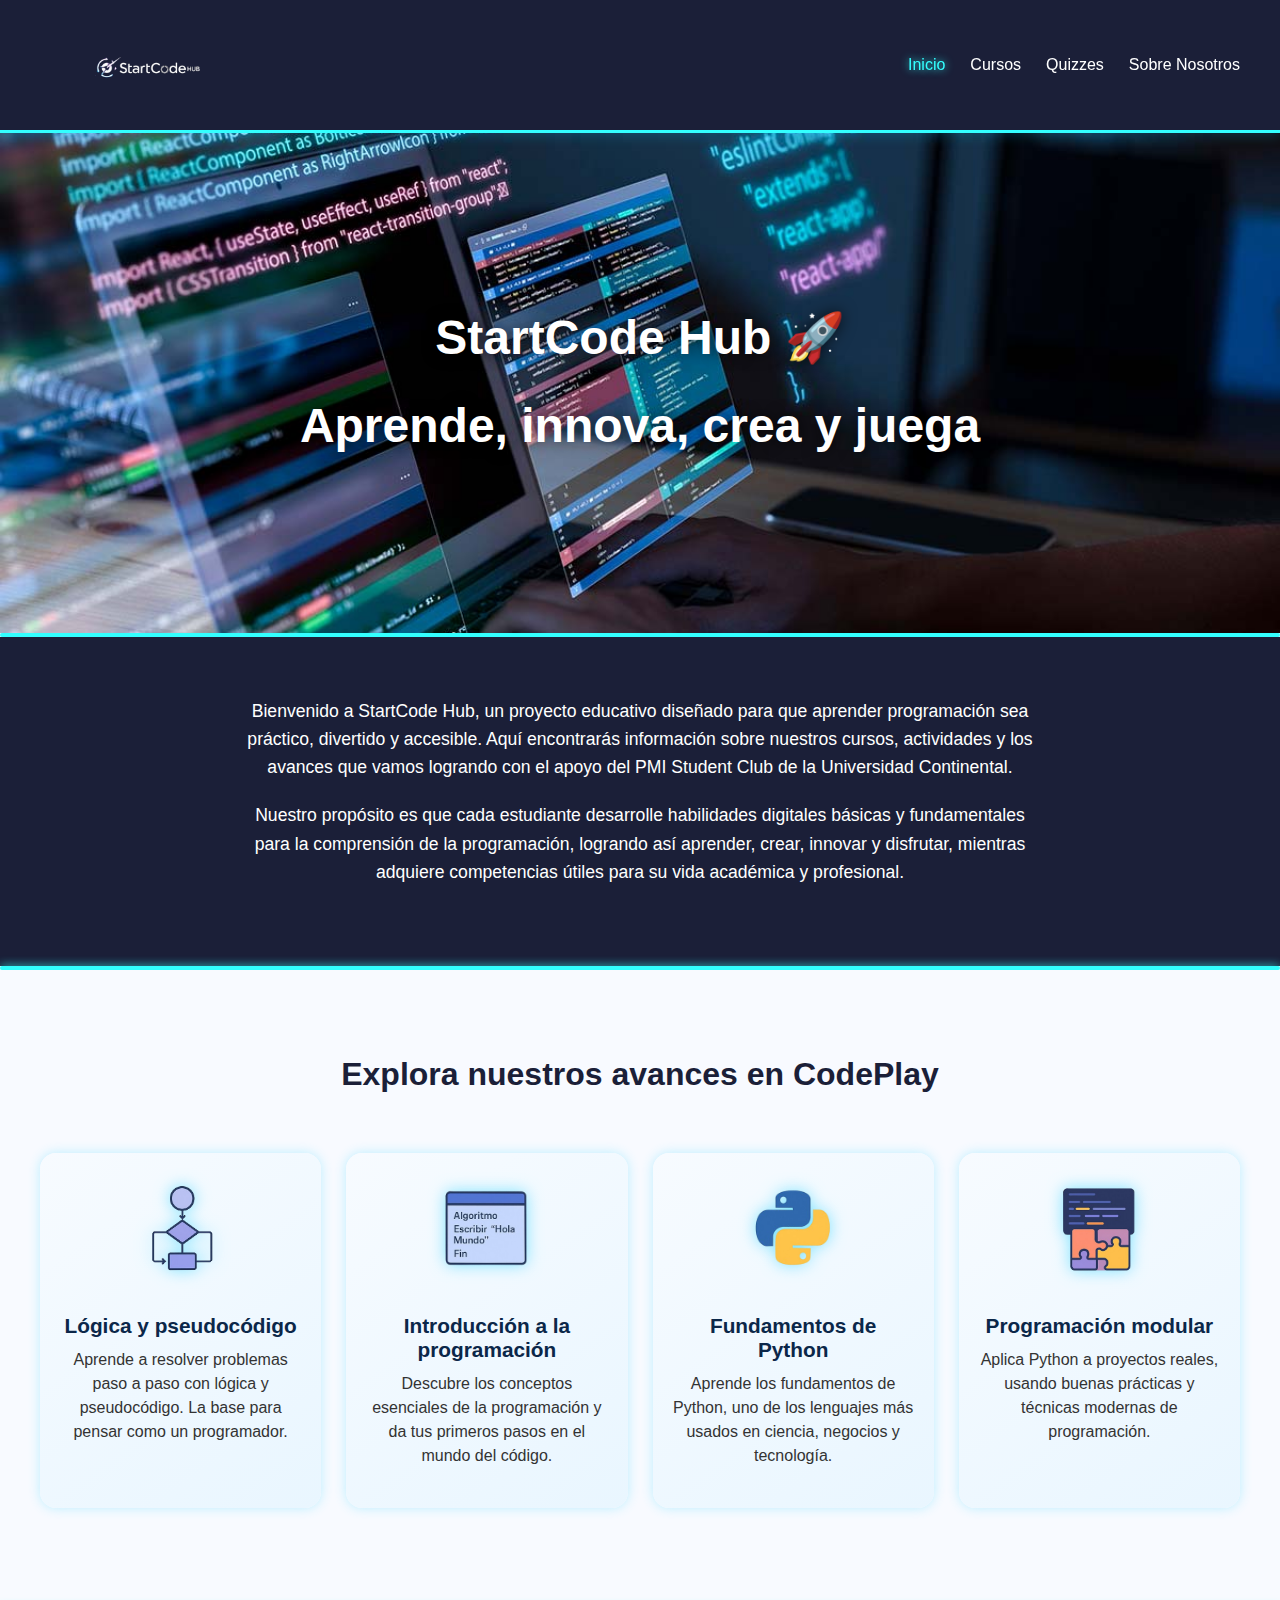
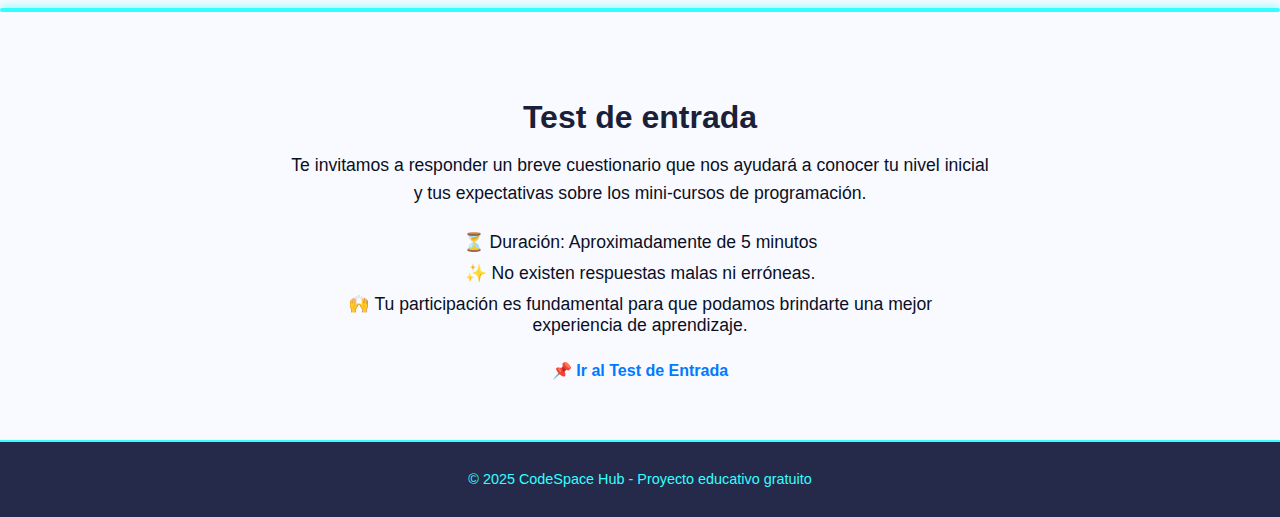
<file: index.html>
<!DOCTYPE html>
<html lang="es">
<head>
  <meta charset="UTF-8" />
  <meta name="viewport" content="width=device-width, initial-scale=1.0" />
  <title>CodeSpace Hub</title>
  <link rel="stylesheet" href="assets/css/style.css" />
</head>
<body>

  <!-- ===== BARRA SUPERIOR ===== -->
  <header>
    <img src="assets/img/logopfondot.png" alt="Logo CodeSpace Hub" class="logo" />
    <nav>
      <ul>
        <li><a href="index.html" class="active">Inicio</a></li>
        <li><a href="cursos.html">Cursos</a></li>
        <li><a href="quizzes.html">Quizzes</a></li>
        <li><a href="sobre.html">Sobre Nosotros</a></li>
      </ul>
    </nav>
  </header>

  <main>

    <!-- ===== SECCIÓN 1: Hero con imagen de fondo ===== -->
    <section class="hero">
      <div class="hero-text">

        <h1> 
          
          StartCode Hub 🚀 
        </h1>
        <h1>    Aprende, innova, crea y juega    </h1>
      </div>
      <hr class="barra-negra">
    </section>

<!-- ===== BARRA DIVISORIA CELSTE NEÓN ===== -->
<hr class="barra-negra"> 

    <!-- ===== SECCIÓN 2: Bienvenida ===== -->
<section class="bienvenida">
  <p>
    Bienvenido a StartCode Hub, un proyecto educativo diseñado para que aprender programación sea práctico, divertido y accesible.
    Aquí encontrarás información sobre nuestros cursos, actividades y los avances que vamos logrando con el apoyo del PMI Student Club de la Universidad Continental.
  </p>
  <p>
    Nuestro propósito es que cada estudiante desarrolle habilidades digitales básicas y fundamentales para la comprensión de la programación,
    logrando así aprender, crear, innovar y disfrutar, mientras adquiere competencias útiles para su vida académica y profesional.
  </p>
</section>

<hr class="barra-negra">

<!-- SECCIÓN 3: Cursos -->
<section class="cursos">
  <h2>Explora nuestros avances en CodePlay</h2>
  <div class="grid-cursos">
    <div class="curso">
      <img src="assets/img/Logica.png" alt="Lógica y pseudocódigo" class="curso-icon" />
      <h3>Lógica y pseudocódigo</h3>
      <p>Aprende a resolver problemas paso a paso con lógica y pseudocódigo. La base para pensar como un programador.</p>
    </div>

    <div class="curso">
      <img src="assets/img/pseint.png" alt="Introducción a la programación" class="curso-icon" />
      <h3>Introducción a la programación</h3>
      <p>Descubre los conceptos esenciales de la programación y da tus primeros pasos en el mundo del código.</p>
    </div>

    <div class="curso">
      <img src="assets/img/python.png" alt="Fundamentos de Python" class="curso-icon" />
      <h3>Fundamentos de Python</h3>
      <p>Aprende los fundamentos de Python, uno de los lenguajes más usados en ciencia, negocios y tecnología.</p>
    </div>

    <div class="curso">
      <img src="assets/img/modular.png" alt="Programación modular" class="curso-icon" />
      <h3>Programación modular</h3>
      <p>Aplica Python a proyectos reales, usando buenas prácticas y técnicas modernas de programación.</p>
    </div>
  </div>
</section>

<hr class="barra-negra">

  <!-- ===== SECCIÓN 4: Test de Entrada ===== -->
<section class="test">
  <h2>Test de entrada</h2>
  <p>
    Te invitamos a responder un breve cuestionario que nos ayudará a conocer tu nivel inicial y tus expectativas sobre los mini-cursos de programación.
  </p>
  <ul class="test-lista">
    <li>⏳ Duración: Aproximadamente de 5 minutos</li>
    <li>✨ No existen respuestas malas ni erróneas.</li>
    <li>🙌 Tu participación es fundamental para que podamos brindarte una mejor experiencia de aprendizaje.</li>
  </ul>
  <a href="https://docs.google.com/forms/d/e/1FAIpQLSfY0TjkY7BNmrWG6Jf2sMf_7D02r8FoTv1HV7PMcE6itMY6nQ/viewform?usp=dialog" target="_blank">
    📌 Ir al Test de Entrada
  </a>
</section>

  </main>

  <footer>
    <p>© 2025 CodeSpace Hub - Proyecto educativo gratuito</p>
  </footer>

</body>
</html>
</file>
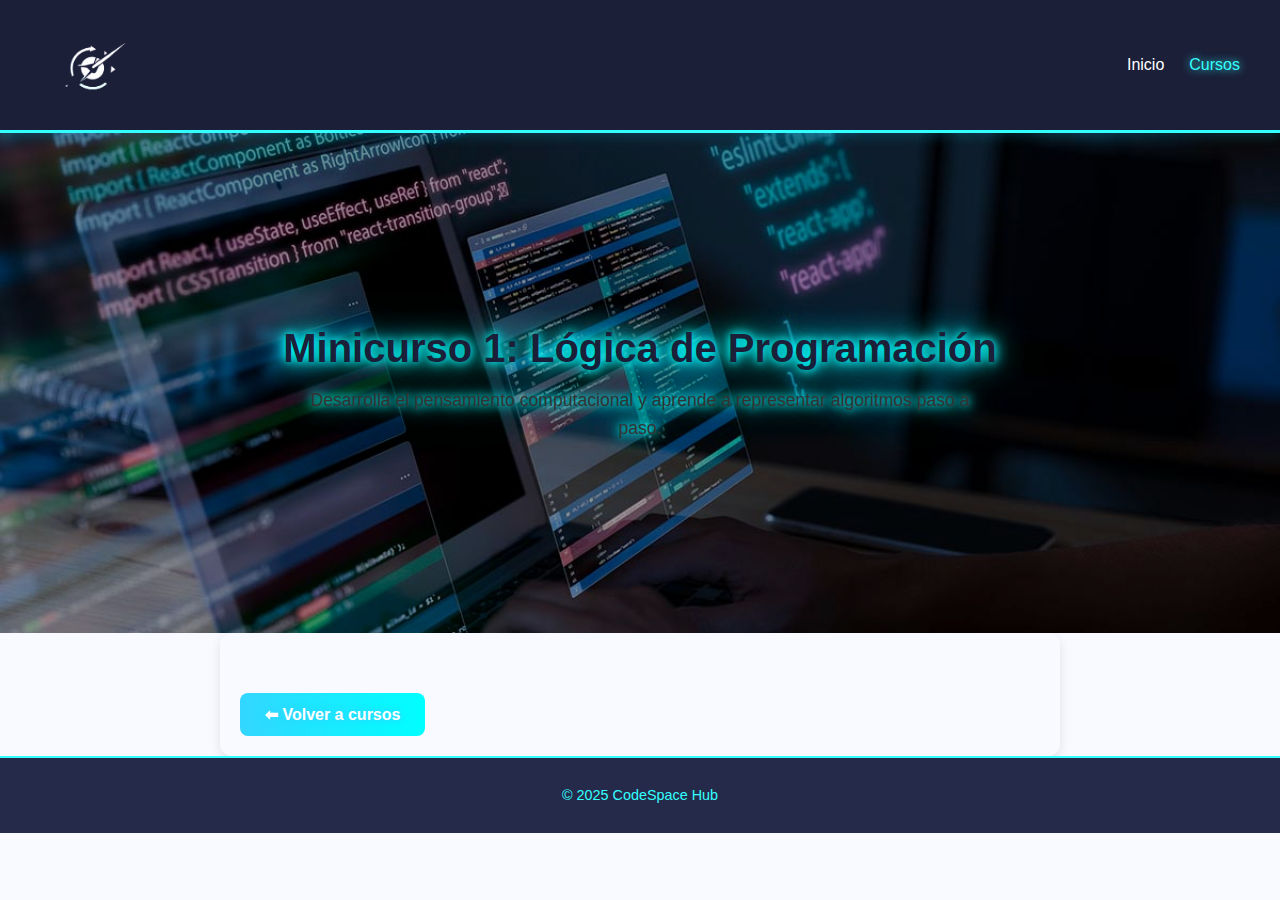
<file: curso.html>
<!DOCTYPE html>
<html lang="es">
<head>
  <meta charset="UTF-8">
  <meta name="viewport" content="width=device-width, initial-scale=1.0">
  <title>Curso - CodeSpace Hub</title>
  <link rel="stylesheet" href="assets/css/style.css">
</head>
<body>
  <!-- HEADER -->
  <header>
    <img src="assets/img/logofondo.png" alt="Logo" class="logo">
    <nav>
      <ul>
        <li><a href="index.html">Inicio</a></li>
        <li><a href="cursos.html" class="active">Cursos</a></li>
      </ul>
    </nav>
  </header>

  <!-- HERO DINÁMICO -->
  <section class="hero hero-dinamico">
    <h1 id="titulo-curso">Cargando curso...</h1>
    <p id="descripcion-curso"></p>
  </section>

  <!-- DETALLE DEL CURSO -->
  <main class="detalle">
    <ul id="contenido-curso"></ul>
    <a href="cursos.html" class="volver-cursos">⬅ Volver a cursos</a>
  </main>

  <footer>
    <p>© 2025 CodeSpace Hub</p>
  </footer>

  <script src="assets/js/script.js"></script>
</body>
</html>
</file>
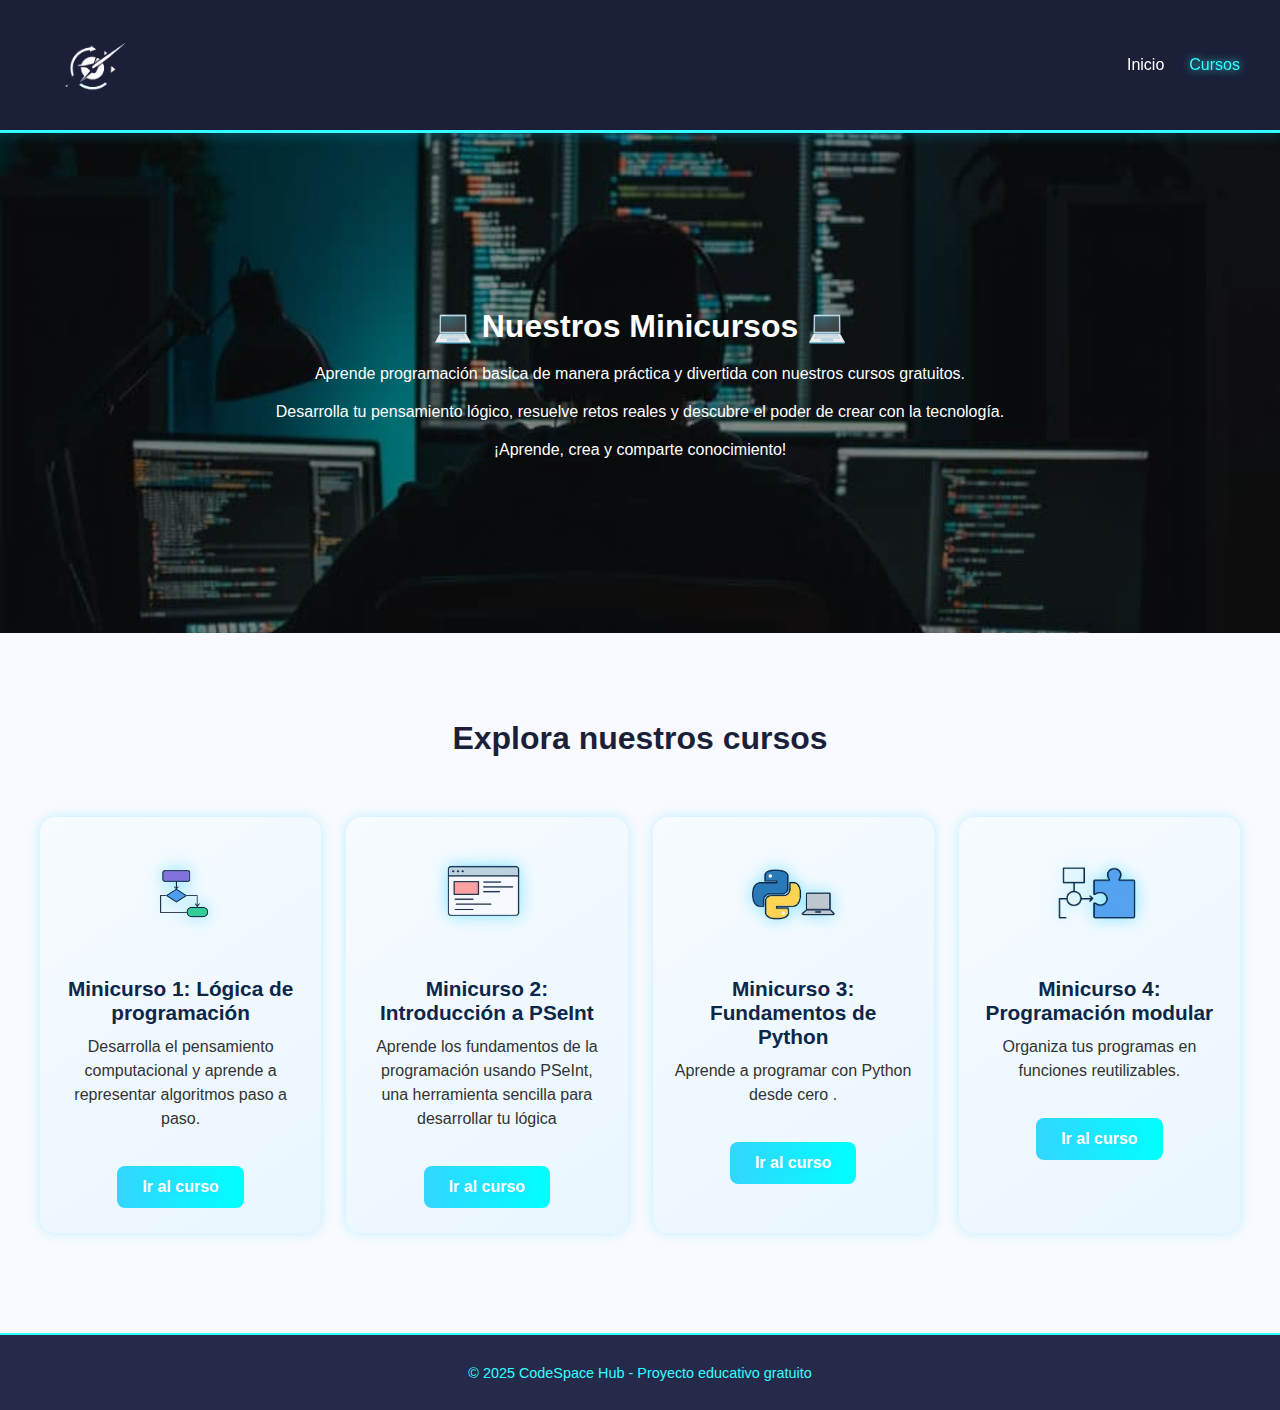
<file: cursos.html>
<!DOCTYPE html>
<html lang="es">
<head>
  <meta charset="UTF-8">
  <meta name="viewport" content="width=device-width, initial-scale=1.0">
  <title>Cursos - CodeSpace Hub</title>
  <link rel="stylesheet" href="assets/css/style.css">
</head>
<body>
  <!-- HEADER -->
  <header>
    <img src="assets/img/logofondo.png" alt="Logo" class="logo">
    <nav>
      <ul>
        <li><a href="index.html">Inicio</a></li>
        <li><a href="cursos.html" class="active">Cursos</a></li>
      </ul>
    </nav>
  </header>

  <!-- MAIN -->
  <main>
    <!-- HERO SOLO PARA CURSOS -->
    <section class="hero hero-cursos">
      <h1>💻 Nuestros Minicursos 💻</h1>
      <p>Aprende programación basica de manera práctica y divertida con nuestros cursos gratuitos.</p>
      <p> Desarrolla tu pensamiento lógico, resuelve retos reales y descubre el poder de crear con la tecnología.</p>
      <p> ¡Aprende, crea y comparte conocimiento!</p>
    </section>

    <!-- SECCIÓN DE CURSOS -->
    <section class="cursos">
      <h2>Explora nuestros cursos</h2>
      <div class="grid-cursos">
        <div class="curso">
          <img src="assets/img/progrmacion.png" class="curso-icon" alt="Lógica">
          <h3>Minicurso 1: Lógica de programación</h3>
          <p>Desarrolla el pensamiento computacional y aprende a representar algoritmos paso a paso.</p>
          <a href="curso.html?curso=1" class="btn-curso">Ir al curso</a>
        </div>

        <div class="curso">
          <img src="assets/img/pseint1.png" class="curso-icon" alt="PSeInt">
          <h3>Minicurso 2: Introducción a PSeInt</h3>
          <p>Aprende los fundamentos de la programación usando PSeInt, una herramienta sencilla para desarrollar tu lógica </p>
          <a href="curso.html?curso=2" class="btn-curso">Ir al curso</a>
        </div>

        <div class="curso">
          <img src="assets/img/python1.png" class="curso-icon" alt="Python">
          <h3>Minicurso 3: Fundamentos de Python</h3>
          <p>Aprende a programar con Python desde cero .</p>
          <a href="curso.html?curso=3" class="btn-curso">Ir al curso</a>
        </div>

        <div class="curso">
          <img src="assets/img/modular1.png" class="curso-icon" alt="Modularización">
          <h3>Minicurso 4: Programación modular</h3>
          <p>Organiza tus programas en funciones reutilizables.</p>
          <a href="curso.html?curso=4" class="btn-curso">Ir al curso</a>
        </div>
      </div>
    </section>
  </main>

  <footer>
    <p>© 2025 CodeSpace Hub - Proyecto educativo gratuito</p>
  </footer>
</body>
</html>
</file>
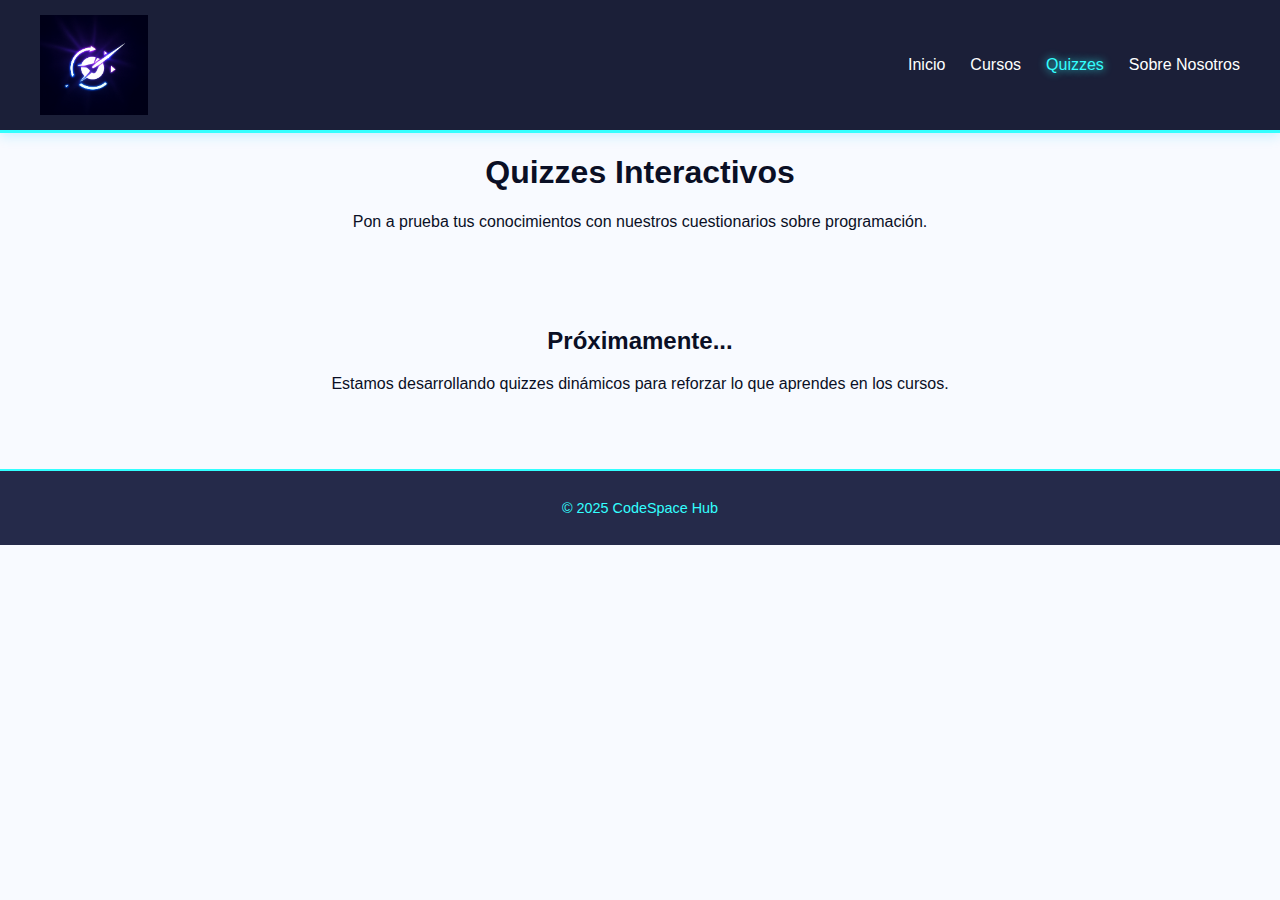
<file: quizzes.html>
<!DOCTYPE html>
<html lang="es">
<head>
  <meta charset="UTF-8">
  <title>Quizzes - CodeSpace Hub</title>
  <link rel="stylesheet" href="assets/css/style.css">
</head>
<body>
  <header>
    <img src="assets/img/logosolo.png" alt="Logo CodeSpace Hub" class="logo">
    <nav>
      <ul>
        <li><a href="index.html">Inicio</a></li>
        <li><a href="cursos.html">Cursos</a></li>
        <li><a href="quizzes.html" class="active">Quizzes</a></li>
        <li><a href="sobre.html">Sobre Nosotros</a></li>
      </ul>
    </nav>
  </header>

  <main>
    <h1>Quizzes Interactivos</h1>
    <p>Pon a prueba tus conocimientos con nuestros cuestionarios sobre programación.</p>

    <section>
      <h2>Próximamente...</h2>
      <p>Estamos desarrollando quizzes dinámicos para reforzar lo que aprendes en los cursos.</p>
    </section>
  </main>

  <footer>
    <p>© 2025 CodeSpace Hub</p>
  </footer>
</body>
</html>
</file>
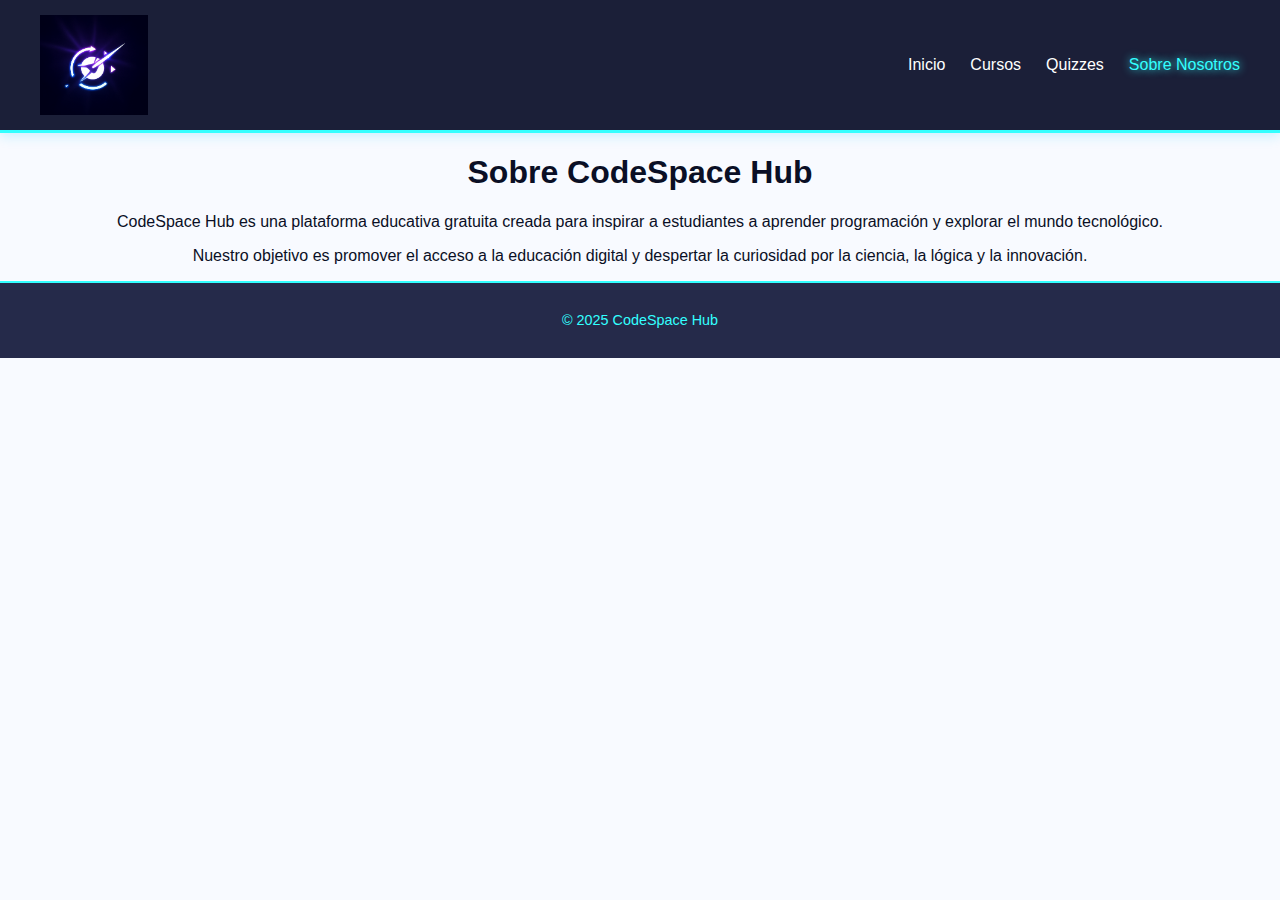
<file: sobre.html>
<!DOCTYPE html>
<html lang="es">
<head>
  <meta charset="UTF-8">
  <title>Sobre Nosotros - CodeSpace Hub</title>
  <link rel="stylesheet" href="assets/css/style.css">
</head>
<body>
  <header>
    <img src="assets/img/logosolo.png" alt="Logo CodeSpace Hub" class="logo">
    <nav>
      <ul>
        <li><a href="index.html">Inicio</a></li>
        <li><a href="cursos.html">Cursos</a></li>
        <li><a href="quizzes.html">Quizzes</a></li>
        <li><a href="sobre.html" class="active">Sobre Nosotros</a></li>
      </ul>
    </nav>
  </header>

  <main>
    <h1>Sobre CodeSpace Hub</h1>
    <p>
      CodeSpace Hub es una plataforma educativa gratuita creada para inspirar a estudiantes
      a aprender programación y explorar el mundo tecnológico.
    </p>
    <p>
      Nuestro objetivo es promover el acceso a la educación digital y despertar la curiosidad
      por la ciencia, la lógica y la innovación.
    </p>
  </main>

  <footer>
    <p>© 2025 CodeSpace Hub</p>
  </footer>
</body>
</html>
</file>
<file: assets/css/style.css>
/* === PALETA FUTURISTA CLARA === */
:root {
  --fondo-barra: #1B1F38;      /* Barra superior oscura */
  --fondo-principal: #F8FAFF;  /* Fondo muy claro */
  --brillo-violeta: #B37AFF;
  --brillo-azul: #33FFFF;
  --texto-oscuro: #0A0F25;
  --texto-blanco: #FFFFFF;
  --detalle-azul: #5CA8FF;
}

/* === ESTILO GENERAL === */
body {
  background-color: var(--fondo-principal);
  color: var(--texto-oscuro);
  font-family: 'Poppins', sans-serif;
  margin: 0;
  padding: 0;
}

main {
  text-align: center;
  background-color: var(--fondo-principal);
}

/* === ENCABEZADO === */
header {
  background-color: var(--fondo-barra);
  border-bottom: 3px solid var(--brillo-azul);
  padding: 15px 40px;
  display: flex;
  justify-content: space-between;
  align-items: center;
  box-shadow: 0 3px 12px rgba(0, 207, 255, 0.2);
  position: sticky;
  top: 0;
  z-index: 1000;
}

header .logo {
  height: 100px;
  width: auto;
}

/* === MENÚ === */
nav ul {
  list-style: none;
  display: flex;
  gap: 25px;
  margin: 0;
  padding: 0;
}

nav ul li a {
  color: var(--texto-blanco);
  text-decoration: none;
  font-weight: 500;
  transition: color 0.3s, text-shadow 0.3s;
}

nav ul li a:hover,
nav ul li a.active {
  color: var(--brillo-azul);
  text-shadow: 0 0 8px var(--brillo-azul);
}

/* === HERO === */
.hero {
  position: relative;
  background-image: url('../img/progra3.jpg');
  background-size: cover;
  background-position: center;
  background-repeat: no-repeat;
  color: var(--texto-blanco);
  height: 500px;
  display: flex;
  flex-direction: column;
  justify-content: center;
  align-items: center;
  text-align: center;
  padding: 0 20px;
  margin-bottom: 0; /* elimina espacio blanco inferior */
}

.hero-text h1 {
  font-size: 3em;
  text-shadow: 0 0 15px rgba(0,0,0,0.7);
}

/* === BARRAS DIVISORIAS NEÓN === */
.barra-negra {
  border: none;
  height: 4px;
  background-color: var(--brillo-azul);
  margin: 0; /* sin espacio arriba ni abajo */
  border-radius: 2px;
  box-shadow: 0 0 10px var(--brillo-azul);
}

/* === SECCIONES === */
section {
  margin: 0; /* elimina márgenes externos */
  padding: 60px 20px;
  box-sizing: border-box;
}

/* === SECCIÓN 1: BIENVENIDA === */
.bienvenida {
  width: 100%;
  background-color: #1B1F38;
  color: #FFFFFF;
  text-align: center;
}

.bienvenida p {
  max-width: 800px;
  margin: 0 auto 20px;
  line-height: 1.6;
  font-size: 1.1em;
}

/* === SECCIÓN 2: CURSOS === */
.cursos {
  text-align: center;
  background-color: var(--fondo-principal);
}

.cursos h2 {
  font-size: 2em;
  color: var(--fondo-barra);
  margin-bottom: 20px;
}

/* === CUADRÍCULA DE CURSOS === */
.grid-cursos {
  display: grid;
  grid-template-columns: repeat(auto-fit, minmax(220px, 1fr));
  gap: 25px;
  padding: 30px 20px;
}

/* === TARJETAS DE CURSO === */
.curso {
  background-color: #f0f6ff;
  padding: 25px;
  border-radius: 12px;
  box-shadow: 0 4px 12px rgba(0,0,0,0.1);
  font-weight: bold;
  transition: transform 0.3s, box-shadow 0.3s;
  display: flex;
  flex-direction: column;
  align-items: center;
  justify-content: flex-start;
}

.curso:hover {
  transform: scale(1.03);
  box-shadow: 0 0 15px rgba(51, 214, 255, 0.5);
}

/* === ICONOS DE LOS CURSOS (encima del título) === */
.curso-icon {
  width: 80px;            /* Tamaño pequeño */
  height: auto;
  display: block;
  margin: 0 auto 10px;    /* Centra y separa del título */
  object-fit: contain;
  transition: transform 0.3s ease;
}

.curso:hover .curso-icon {
  transform: scale(1.1);  /* Pequeño zoom al pasar el mouse */
}

/* === TÍTULO Y TEXTO === */
.curso h3 {
  margin-bottom: 10px;
  color: var(--fondo-barra);
  font-size: 1.2em;
}

.curso p {
  font-weight: normal;
  color: #333;
  line-height: 1.5;
  font-size: 0.95em;
  margin: 0;
}

/* === BOTONES GENERALES === */
.btn {
  display: inline-block;
  margin-top: 25px;
  padding: 12px 25px;
  background: linear-gradient(90deg, var(--brillo-violeta), var(--brillo-azul));
  color: var(--texto-blanco);
  border: none;
  border-radius: 8px;
  text-decoration: none;
  font-weight: bold;
  transition: transform 0.3s, box-shadow 0.3s;
}

.btn:hover {
  transform: scale(1.05);
  box-shadow: 0 0 20px var(--brillo-azul);
}

/* === SECCIÓN 4: TEST DE ENTRADA === */
.test {
  text-align: center;
  padding: 60px 20px;
  background-color: var(--fondo-principal);
}

.test h2 {
  color: var(--fondo-barra);
  font-size: 2em;
  margin-bottom: 15px;
}

.test p {
  font-size: 1.1em;
  max-width: 700px;
  margin: 0 auto 25px auto;
  line-height: 1.6;
}

.test-lista {
  list-style: none; /* Quita los puntos */
  padding: 0;
  margin: 0 auto 25px auto;
  max-width: 600px;
}

.test-lista li {
  margin-bottom: 10px;
  font-size: 1.1em;
}

.test a {
  color: #007bff;
  text-decoration: none;
  font-weight: bold;
}

.test a:hover {
  text-decoration: underline;
}

/* === FOOTER === */
footer {
  text-align: center;
  padding: 15px 0;
  background-color: #252A4A;
  color: var(--brillo-azul);
  font-size: 0.9em;
  border-top: 2px solid var(--brillo-azul);
}

/* === AJUSTE DE ESPACIOS ENTRE SECCIONES === */
.hero, .bienvenida, .cursos, .test {
  margin: 0;
  padding-top: 60px;
  padding-bottom: 60px;
}

.barra-negra {
  margin: 0; /* sin espacios blancos entre secciones */
}

/* === DETALLES DE CURSO ACOMODADOS === */
.detalle-curso {
  display: none;
  margin-top: 15px;
  text-align: left;
  padding: 15px 20px;
  background: linear-gradient(120deg, #e6f0ff, #f0f6ff);
  border-left: 4px solid var(--brillo-azul);
  border-radius: 8px;
  transition: all 0.3s ease;
}

.detalle-curso.activo {
  display: block;
  animation: fadeIn 0.4s ease forwards;
}

@keyframes fadeIn {
  from {opacity: 0; transform: translateY(-5px);}
  to {opacity: 1; transform: translateY(0);}
}

/* === DETALLE CURSO DYNAMIC (curso.html) === */
.detalle {
  max-width: 800px;
  margin: 0 auto;
  text-align: left;
  padding: 20px;
  background-color: #f9faff;
  border-radius: 12px;
  box-shadow: 0 4px 12px rgba(0,0,0,0.1);
}

.detalle ul {
  padding-left: 20px;
  margin: 15px 0 0 0;
}

.detalle li {
  margin-bottom: 10px;
  font-size: 1em;
  line-height: 1.5;
}

/* === TITULO Y DESCRIPCION DINAMICA === */
#titulo-curso {
  font-size: 2.5em;
  margin-bottom: 15px;
  color: var(--fondo-barra);
}

#descripcion-curso {
  font-size: 1.1em;
  color: #333;
  max-width: 700px;
  margin: 0 auto 25px auto;
}

/* === BOTON VOLVER A CURSOS NEON CELESTE === */
.volver-cursos {
  display: inline-block;
  margin-top: 25px;
  padding: 12px 25px;
  background: linear-gradient(90deg, #33D6FF, #00FFFF);
  color: var(--texto-blanco);
  border: none;
  border-radius: 8px;
  text-decoration: none;
  font-weight: bold;
  text-shadow: 0 0 5px #33D6FF, 0 0 10px #33D6FF;
  transition: transform 0.3s, box-shadow 0.3s, text-shadow 0.3s;
}

.volver-cursos:hover {
  transform: scale(1.08);
  box-shadow: 0 0 15px #33D6FF, 0 0 25px #00FFFF;
  text-shadow: 0 0 10px #33D6FF, 0 0 20px #00FFFF;
}

/* === BOTÓN "IR AL CURSO" CELESTE NEÓN === */
.btn-curso {
  display: inline-block;
  margin-top: 20px;
  padding: 12px 25px;
  background: linear-gradient(90deg, #33D6FF, #00FFFF);
  color: var(--texto-blanco);
  border: none;
  border-radius: 8px;
  text-decoration: none;
  font-weight: bold;
  text-shadow: 0 0 6px rgba(51, 214, 255, 0.8);
  transition: transform 0.3s, box-shadow 0.3s, text-shadow 0.3s;
}

.btn-curso:hover {
  transform: scale(1.08);
  box-shadow: 0 0 20px rgba(51, 214, 255, 0.6);
  text-shadow: 0 0 10px rgba(0, 255, 255, 0.9);
}

/* === HERO EXCLUSIVO PARA CURSOS (imagen de fondo) === */
.hero-cursos {
  background-image: url('../img/progra7.jpg');
  background-size: cover;
  background-position: center;
  background-repeat: no-repeat;
  color: var(--texto-blanco);
  position: relative;
  width: 100%;
  height: 500px;
  display: flex;
  flex-direction: column;
  justify-content: center;
  align-items: center;
  text-align: center;
  padding: 0 20px;
  margin: 0;
  border-radius: 0;
  overflow: hidden;
}

/* Capa oscura para contraste del texto */
.hero-cursos::after {
  content: "";
  position: absolute;
  inset: 0;
  background: rgba(0, 0, 0, 0.45);
  z-index: 1;
}

.hero-cursos h1,
.hero-cursos p {
  position: relative;
  z-index: 2;
  margin: 10px 0;
}

/* === TARJETAS DE CURSOS ESTILO NEÓN CELESTE === */
.curso {
  background: linear-gradient(145deg, #f7fbff, #e9f6ff);
  border-radius: 16px;
  box-shadow: 0 0 12px rgba(51, 214, 255, 0.3);
  padding: 25px 20px;
  text-align: center;
  transition: transform 0.3s ease, box-shadow 0.3s ease;
  position: relative;
  overflow: hidden;
}

.curso:hover {
  transform: translateY(-6px);
  box-shadow: 0 0 20px rgba(51, 214, 255, 0.7),
              0 0 40px rgba(0, 255, 255, 0.5);
}

.curso-icon {
  width: 100px;
  height: 100px;
  object-fit: contain;
  margin-bottom: 15px;
  filter: drop-shadow(0 0 8px rgba(51, 214, 255, 0.6));
  transition: transform 0.3s ease;
}

.curso:hover .curso-icon {
  transform: scale(1.1);
}

.curso h3 {
  color: #0b2749;
  font-size: 1.3em;
  margin-bottom: 10px;
}

.curso p {
  color: #333;
  font-size: 1em;
  line-height: 1.5;
  margin-bottom: 15px;
}

/* === CONTENEDOR DE CURSOS === */
.grid-cursos {
  display: grid;
  grid-template-columns: repeat(auto-fit, minmax(250px, 1fr));
  gap: 25px;
  padding: 40px 20px;
  max-width: 1200px;
  margin: 0 auto;
}

/* === RESPONSIVE MOBILE === */
@media (max-width: 768px) {
  header {
    flex-direction: column;
    padding: 15px 20px;
  }

  nav ul {
    flex-direction: column;
    gap: 15px;
    margin-top: 10px;
  }

  .grid-cursos {
    grid-template-columns: 1fr;
    gap: 20px;
    padding: 20px;
  }

  .hero-cursos {
    height: 400px;
  }

  #titulo-curso {
    font-size: 2em;
  }
}

/* === HERO DINÁMICO DE CADA CURSO CON TEXTO BLANCO NEÓN === */
.hero-dinamico {
  background-size: cover;
  background-position: center;
  background-repeat: no-repeat;
  height: 500px;
  display: flex;
  flex-direction: column;
  justify-content: center;
  align-items: center;
  text-align: center;
  position: relative;
  color: #fff;
  overflow: hidden;
  animation: fadeInHero 1.2s ease-in-out;
}

.hero-dinamico::after {
  content: "";
  position: absolute;
  inset: 0;
  background: rgba(0, 0, 0, 0.4);
  z-index: 1;
}

/* === TEXTO BLANCO PURO CON BRILLO NEÓN CELESTE === */
.hero-dinamico h1,
.hero-dinamico p {
  position: relative;
  z-index: 2;
  color: #ffffff; /* blanco puro */
  font-weight: 700;
  text-shadow:
    0 0 8px #00ffff,
    0 0 15px #00ffff,
    0 0 30px rgba(0, 255, 255, 0.8),
    0 0 45px rgba(0, 255, 255, 0.5);
  transition: text-shadow 0.3s ease, transform 0.3s ease;
}

.hero-dinamico h1 {
  font-size: 3em;
  margin-bottom: 10px;
}

.hero-dinamico p {
  font-size: 1.3em;
  max-width: 700px;
  line-height: 1.6;
  font-weight: 500;
}

.hero-dinamico:hover h1,
.hero-dinamico:hover p {
  text-shadow:
    0 0 10px #ffffff,
    0 0 25px #00ffff,
    0 0 50px rgba(0, 255, 255, 1);
  transform: scale(1.02);
}

@keyframes fadeInHero {
  from { opacity: 0; transform: scale(1.02); }
  to { opacity: 1; transform: scale(1); }
}


/* === ESTILOS RESPONSIVOS === */

/* Pantallas pequeñas (celulares) */
@media (max-width: 768px) {

  header {
    flex-direction: column;
    align-items: center;
    text-align: center;
  }

  header img.logo {
    width: 120px;
    margin-bottom: 10px;
  }

  nav ul {
    flex-direction: column;
    gap: 10px;
  }

  .hero,
  .hero-dinamico {
    height: auto;
    padding: 60px 20px;
  }

  .hero h1,
  .hero-dinamico h1 {
    font-size: 1.8em;
  }

  .hero p,
  .hero-dinamico p {
    font-size: 1.1em;
  }

  .grid-cursos {
    grid-template-columns: 1fr;
    gap: 25px;
  }

  .curso {
    width: 90%;
    margin: 0 auto;
  }

  .detalle ul {
    padding: 10px 20px;
  }

  footer p {
    font-size: 0.9em;
  }
}

/* Pantallas medianas (tablets) */
@media (max-width: 1024px) {
  .grid-cursos {
    grid-template-columns: repeat(2, 1fr);
  }
}
</file>
